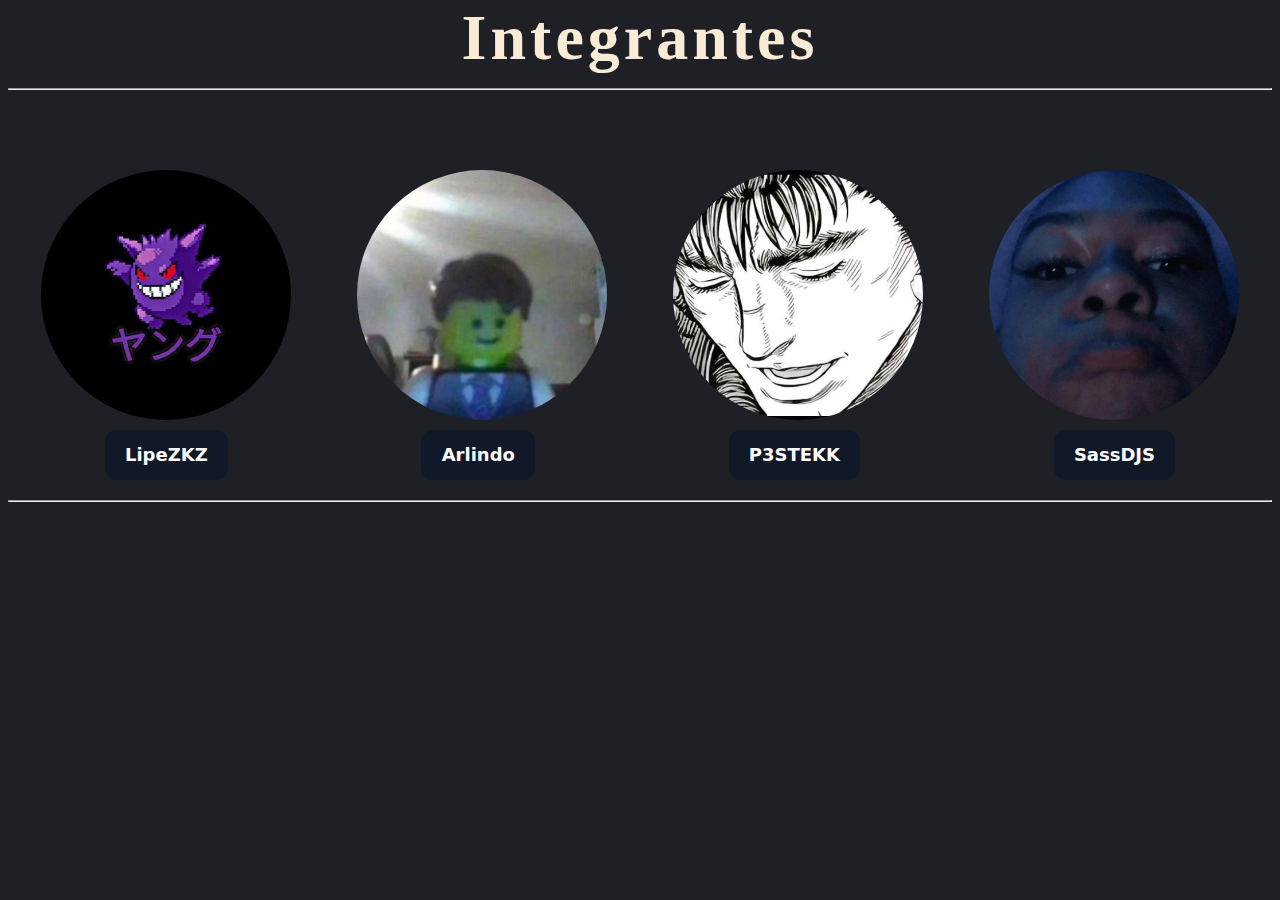
<file: index.html>
<!DOCTYPE html>
<html lang="en">
<head>
    <meta charset="UTF-8">
    <meta name="viewport" content="width=device-width, initial-scale=1.0">
    <title>Document</title>
    <link rel="stylesheet" href="style.css">
</head>
<body>


<header>
    <h1 class="tile">Integrantes</h1>
</header>

<hr>

    <div class="imagens">
        <img src="profile/131161088.jpeg" alt="">
        <img src="profile/image.png" alt="">
        <img src="profile/Screenshot_20240303_082847_TikTok3.jpg" alt="">
        <img src="profile/WhatsApp Image 2024-03-08 at 12.16.00.jpeg" alt="">
    </div>

    <div class="nomes">
        <a href="zkz/index.html"><button>LipeZKZ</button></a>
        <a href="Arlindo/index.html"><button>Arlindo</button></a>
        <a href="P3st/index.html"><button>P3STEKK</button></a>
        <a href="Sas/index.html"><button>SassDJS</button></a>
    </div>

    <hr class="inferior">

</body>
</html>
</file>
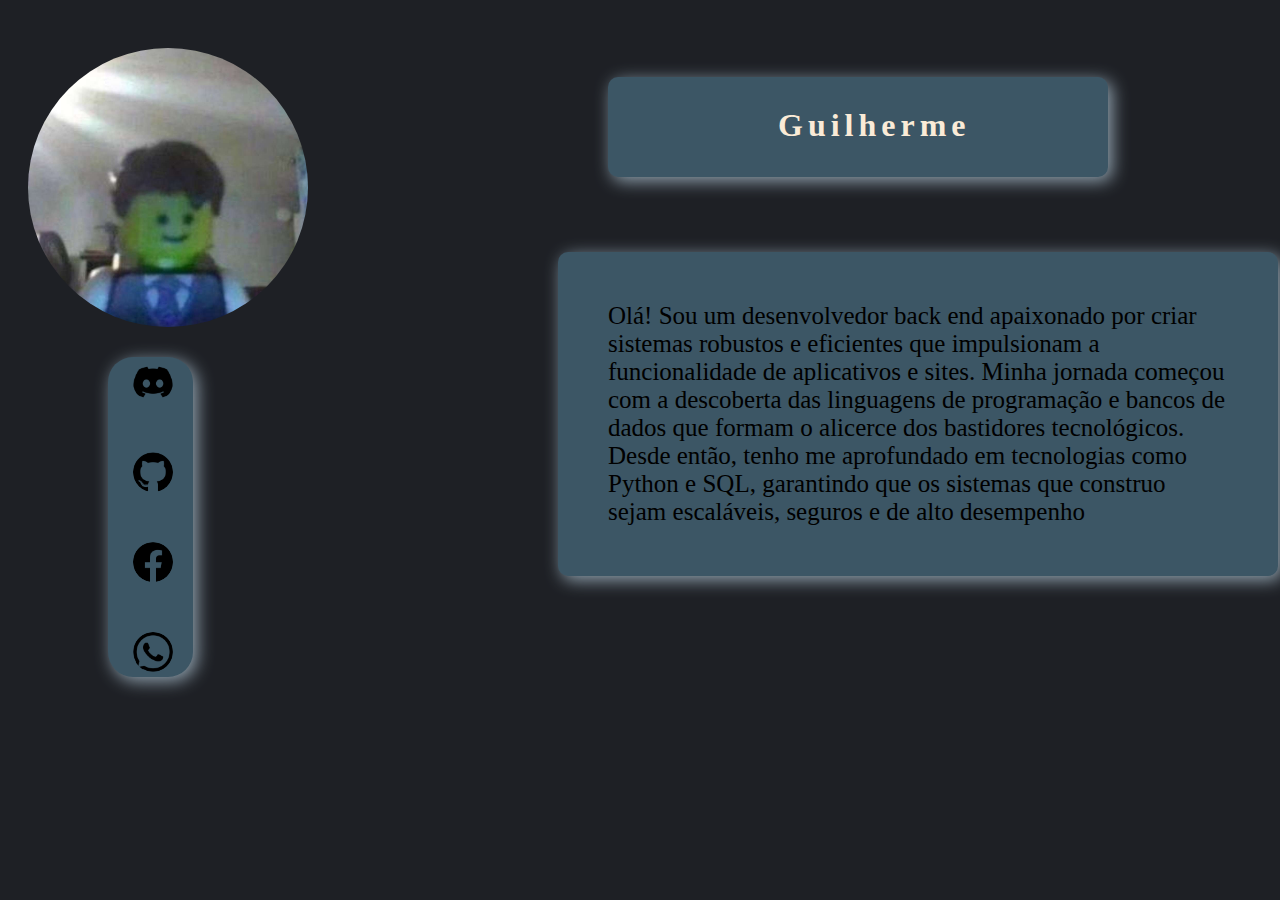
<file: Arlindo/index.html>
<!DOCTYPE html>
<html lang="en">
<head>
    <meta charset="UTF-8">
    <meta name="viewport" content="width=device-width, initial-scale=1.0">
    <link rel="stylesheet" href="style.css">
    <title>Guilherme</title>
    <link rel="stylesheet" href="style.css">
</head>
<body>
    
<div class="imagem">
        <img src="../profile/image.png" alt="">    

</div>

<div class="bg-name">
    <h1>Guilherme</h1>
</div>


<div class="icons">
    <div class="bg-img">

   <a href=""><img src="../img/discord.png" alt=""></a>
   <a href=""><img src="../img/github.png" alt=""></a> 
   <a href=""><img src="../img/facebook.png" alt=""></a> 
   <a href=""><img src="../img/whatsapp.png" alt=""></a> 
   </div>
    
</div>


<div class="box">
    <p>
        Olá! Sou um desenvolvedor back end apaixonado por criar sistemas robustos e eficientes que impulsionam a funcionalidade de aplicativos e sites. Minha jornada começou com a descoberta das linguagens de programação e bancos de dados que formam o alicerce dos bastidores tecnológicos. Desde então, tenho me aprofundado em tecnologias como Python e SQL, garantindo que os sistemas que construo sejam escaláveis, seguros e de alto desempenho
    </p>
</div>

</body>
</html>
</file>
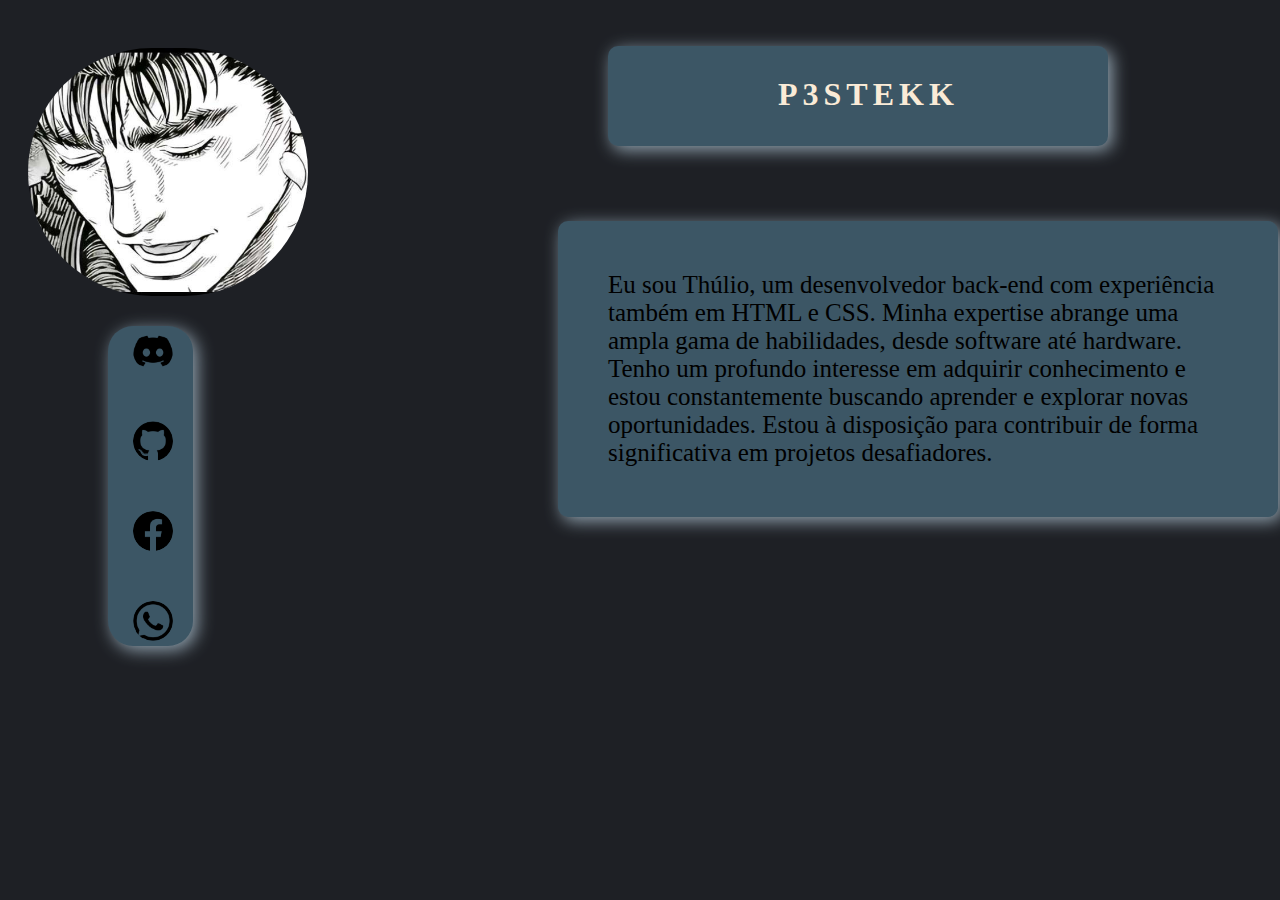
<file: P3st/index.html>
<!DOCTYPE html>
<html lang="en">
<head>
    <meta charset="UTF-8">
    <meta name="viewport" content="width=device-width, initial-scale=1.0">
    <link rel="stylesheet" href="style.css">
    <title>Document</title>
    <link rel="stylesheet" href="style.css">
</head>
<body>
    
<div class="imagem">
        <img src="../profile/Screenshot_20240303_082847_TikTok3.jpg" alt="">    

</div>

<div class="bg-name">
    <h1>P3STEKK</h1>
</div>


<div class="icons">
    <div class="bg-img">

   <a href="https://discord.com/channels/@me"> <img src="../img/discord.png" alt=""></a>
   <a href="https://github.com/P3STEBUBONICAKK"><img src="../img/github.png" alt=""></a> 
   <a href=""><img src="../img/facebook.png" alt=""></a> 
   <a href=""><img src="../img/whatsapp.png" alt=""></a> 
   </div>
    
</div>


<div class="box">
    <p>Eu sou Thúlio, um desenvolvedor back-end com experiência também em HTML e CSS. Minha expertise abrange uma ampla gama de habilidades, desde software até hardware. Tenho um profundo interesse em adquirir conhecimento e estou constantemente buscando aprender e explorar novas oportunidades. Estou à disposição para contribuir de forma significativa em projetos desafiadores.</p>
</div>

</body>
</html>
</file>
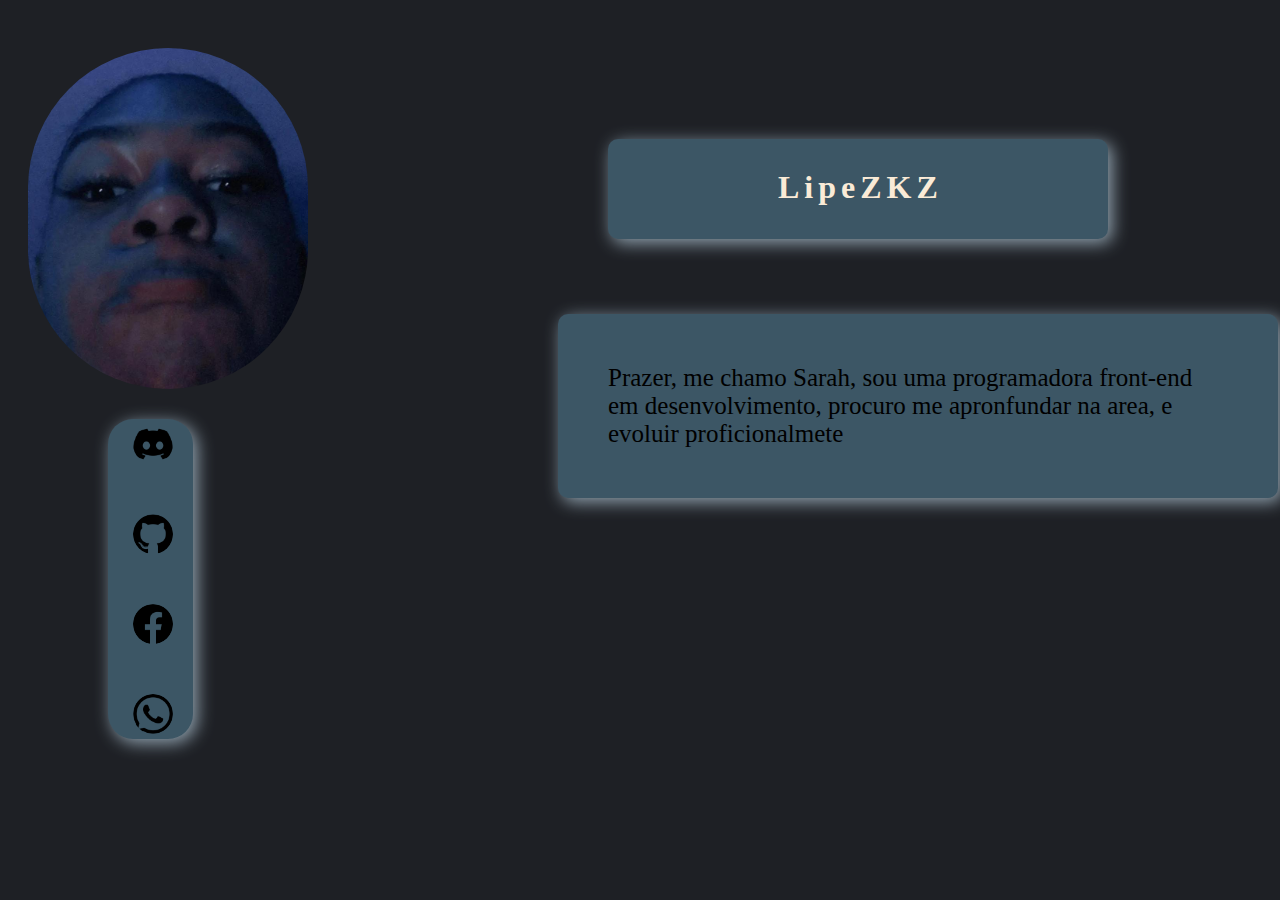
<file: Sas/index.html>
<!DOCTYPE html>
<html lang="en">
<head>
    <meta charset="UTF-8">
    <meta name="viewport" content="width=device-width, initial-scale=1.0">
    <title>Document</title>
    <link rel="stylesheet" href="style.css">
</head>
<body>
        
<div class="imagem">
    <img src="../profile/WhatsApp Image 2024-03-08 at 12.16.00.jpeg" alt="">    

</div>

<div class="bg-name">
<h1>LipeZKZ</h1>
</div>


<div class="icons">
<div class="bg-img">

<a href=""> <img src="../img/discord.png" alt=""></a>
<a href=""><img src="../img/github.png" alt=""></a> 
<a href=""><img src="../img/facebook.png" alt=""></a> 
<a href=""><img src="../img/whatsapp.png" alt=""></a> 
</div>

</div>


<div class="box">
<p>Prazer, me chamo Sarah, sou uma programadora front-end em desenvolvimento, procuro me apronfundar na area, e evoluir proficionalmete

</p>
</div>

</body>
</html>
</file>
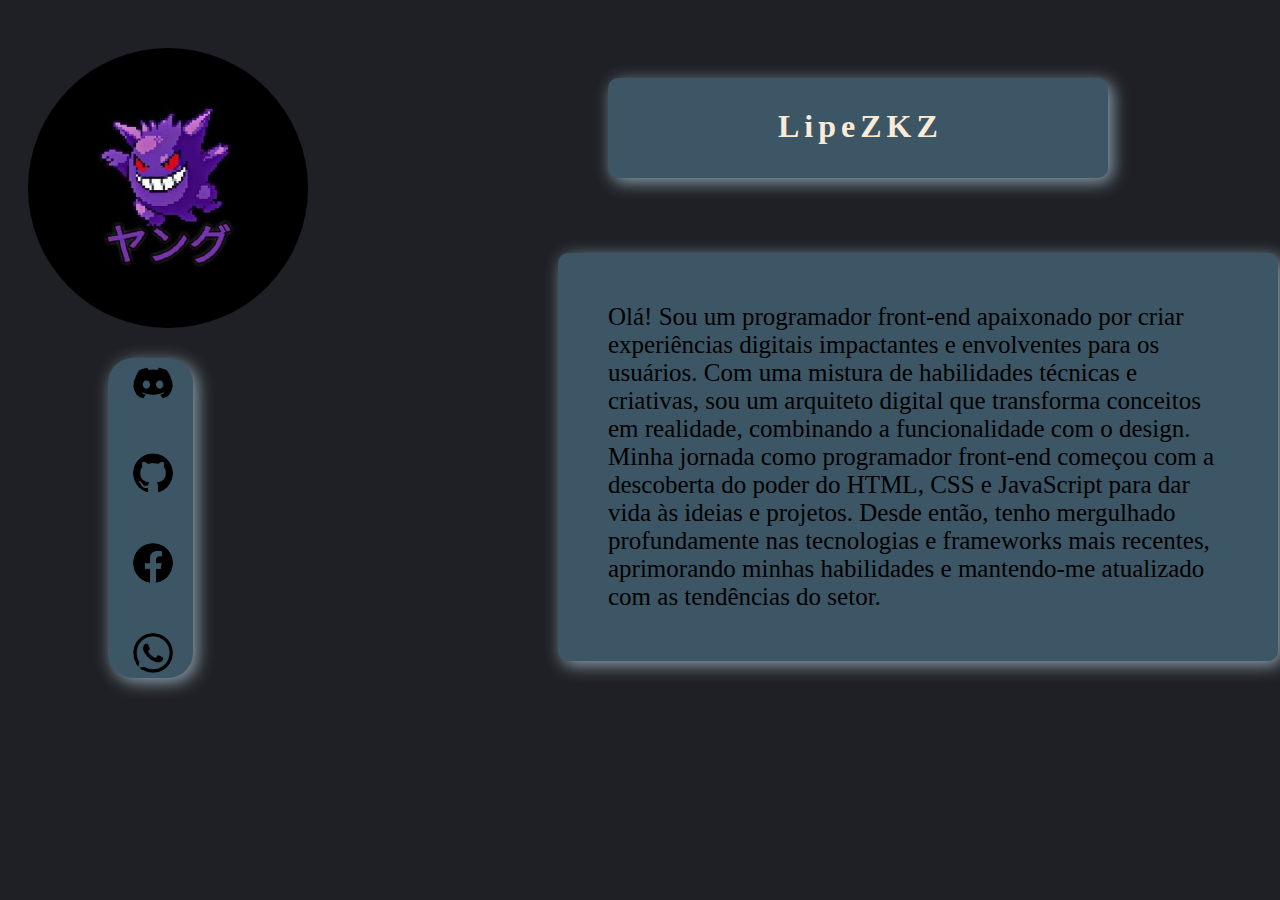
<file: zkz/index.html>
<!DOCTYPE html>
<html lang="en">
<head>
    <meta charset="UTF-8">
    <meta name="viewport" content="width=device-width, initial-scale=1.0">
    <link rel="stylesheet" href="style.css">
    <title>Document</title>
    <link rel="stylesheet" href="style.css">
</head>
<body>
    
<div class="imagem">
        <img src="../profile/131161088.jpeg" alt="">    

</div>

<div class="bg-name">
    <h1>LipeZKZ</h1>
</div>


<div class="icons">
    <div class="bg-img">

   <a href=""> <img src="../img/discord.png" alt=""></a>
   <a href="https://github.com/LipeOS"><img src="../img/github.png" alt=""></a> 
   <a href=""><img src="../img/facebook.png" alt=""></a> 
   <a href=""><img src="../img/whatsapp.png" alt=""></a> 
   </div>
    
</div>


<div class="box">
    <p>Olá! Sou um programador front-end apaixonado por criar experiências digitais impactantes e envolventes para os usuários. Com uma mistura de habilidades técnicas e criativas, sou um arquiteto digital que transforma conceitos em realidade, combinando a funcionalidade com o design.
        Minha jornada como programador front-end começou com a descoberta do poder do HTML, CSS e JavaScript para dar vida às ideias e projetos. Desde então, tenho mergulhado profundamente nas tecnologias e frameworks mais recentes, aprimorando minhas habilidades e mantendo-me atualizado com as tendências do setor.</p>
</div>

</body>
</html>
</file>
<file: style.css>
body{
    background: #1E2025;
    overflow-x: hidden;
}

img{
    width: 250px;
    height: 250px;
    object-fit: cover;
    border-radius: 50%;
}

.imagens{
    display: flex;
    align-items: center;
    justify-content:space-around;
    margin: 5rem 0px 0px 0px;
}

.inferior{
    margin-top: 20px;
}

.nomes{
    display: flex;
    align-items: center;
    justify-content:space-around;
    margin-top: 10px;
}

header{
    display: flex;
    justify-content: center;
    margin: -50px;
}

h1{
    font-size: 4rem;
    letter-spacing: 4px;
    color: antiquewhite;
    margin-bottom: 55px;
}

button{
  background-color: #111827;
  border: 1px solid transparent;
  border-radius: .75rem;
  box-sizing: border-box;
  color: #FFFFFF;
  cursor: pointer;
  flex: 0 0 auto;
  font-family: "Inter var",ui-sans-serif,system-ui,-apple-system,system-ui,"Segoe UI",Roboto,"Helvetica Neue",Arial,"Noto Sans",sans-serif,"Apple Color Emoji","Segoe UI Emoji","Segoe UI Symbol","Noto Color Emoji";
  font-size: 1.125rem;
  font-weight: 600;
  line-height: 1.5rem;
  padding: .75rem 1.2rem;
  text-align: center;
  text-decoration: none #6B7280 solid;
  text-decoration-thickness: auto;
  transition-duration: .2s;
  transition-property: background-color,border-color,color,fill,stroke;
  transition-timing-function: cubic-bezier(.4, 0, 0.2, 1);
  user-select: none;
  -webkit-user-select: none;
  touch-action: manipulation;
  width: auto;
}

button:hover {
  background-color: #374151;
}

button:focus {
  box-shadow: none;
  outline: 2px solid transparent;
  outline-offset: 2px;
}
</file>
<file: Arlindo/style.css>
body{
    background: #1E2025;
}

img{
    border-radius: 50%;
    width: 280px;
    margin: 40px 0px 0px 20px
    
}

.imagem{
    display: flex;
}

.bg-name{
    width: 500px;
    height: 100px;
    background: #3C5665;
    border-radius: 10px;
    margin: -250px 0px 0px 600px ;
    display: flex;
    -webkit-box-shadow: 4px 4px 17px 0px rgba(255, 255, 255, 0.75);
    -moz-box-shadow: 4px 4px 17px 0px rgba(255, 255, 255, 0.75);
    box-shadow: 4px 4px 17px 0px #92A4B1;

}

.icons img {
    display: flex;
    width: 40px;
    padding: 5px;
}

.icons{
    margin-top: 180px;
    margin-left: 100px;
}

.bg-img{
    background: #3C5665;
    border-radius: 25px;
    width: 85px;
    -webkit-box-shadow: 4px 4px 17px 0px rgba(255, 255, 255, 0.75);
    -moz-box-shadow: 4px 4px 17px 0px rgba(255, 255, 255, 0.75);
    box-shadow: 4px 4px 17px 0px #92A4B1;
}

 h1{
    color: antiquewhite;
    margin-left: 170px;
    margin-top: 30px;
    letter-spacing: 5px;
 }

 .box{
    background: #3C5665;
    border-radius: 10px;
    margin-top: -450px;
    width: 45rem;
    margin-left: 550px;
    -webkit-box-shadow: 4px 4px 17px 0px rgba(255, 255, 255, 0.75);
-moz-box-shadow: 4px 4px 17px 0px rgba(255, 255, 255, 0.75);
box-shadow: 4px 4px 17px 0px #92A4B1;
 }

 p{
    padding: 50px;
    font-size: 25px;
 }
</file>
<file: P3st/style.css>
body{
    background: #1E2025;
}

img{
    border-radius: 200rem;
    width: 280px;
    margin: 40px 0px 0px 20px
    
}

.imagem{
    display: flex;
}

.bg-name{
    width: 500px;
    height: 100px;
    background: #3C5665;
    border-radius: 10px;
    margin: -250px 0px 0px 600px ;
    display: flex;
    -webkit-box-shadow: 4px 4px 17px 0px rgba(255, 255, 255, 0.75);
    -moz-box-shadow: 4px 4px 17px 0px rgba(255, 255, 255, 0.75);
    box-shadow: 4px 4px 17px 0px #92A4B1;

}

.icons img {
    display: flex;
    width: 40px;
    padding: 5px;
}

.icons{
    margin-top: 180px;
    margin-left: 100px;
}

.bg-img{
    background: #3C5665;
    border-radius: 25px;
    width: 85px;
    -webkit-box-shadow: 4px 4px 17px 0px rgba(255, 255, 255, 0.75);
    -moz-box-shadow: 4px 4px 17px 0px rgba(255, 255, 255, 0.75);
    box-shadow: 4px 4px 17px 0px #92A4B1;
}

 h1{
    color: antiquewhite;
    margin-left: 170px;
    margin-top: 30px;
    letter-spacing: 5px;
 }

 .box{
    background: #3C5665;
    border-radius: 10px;
    margin-top: -450px;
    width: 45rem;
    margin-left: 550px;
    -webkit-box-shadow: 4px 4px 17px 0px rgba(255, 255, 255, 0.75);
-moz-box-shadow: 4px 4px 17px 0px rgba(255, 255, 255, 0.75);
box-shadow: 4px 4px 17px 0px #92A4B1;
 }

 p{
    padding: 50px;
    font-size: 25px;
 }
</file>
<file: Sas/style.css>
body{
    background: #1E2025;
}

img{
    border-radius: 200rem;
    width: 280px;
    margin: 40px 0px 0px 20px
    
}

.imagem{
    display: flex;
}

.bg-name{
    width: 500px;
    height: 100px;
    background: #3C5665;
    border-radius: 10px;
    margin: -250px 0px 0px 600px ;
    display: flex;
    -webkit-box-shadow: 4px 4px 17px 0px rgba(255, 255, 255, 0.75);
    -moz-box-shadow: 4px 4px 17px 0px rgba(255, 255, 255, 0.75);
    box-shadow: 4px 4px 17px 0px #92A4B1;

}

.icons img {
    display: flex;
    width: 40px;
    padding: 5px;
}

.icons{
    margin-top: 180px;
    margin-left: 100px;
}

.bg-img{
    background: #3C5665;
    border-radius: 25px;
    width: 85px;
    -webkit-box-shadow: 4px 4px 17px 0px rgba(255, 255, 255, 0.75);
    -moz-box-shadow: 4px 4px 17px 0px rgba(255, 255, 255, 0.75);
    box-shadow: 4px 4px 17px 0px #92A4B1;
}

 h1{
    color: antiquewhite;
    margin-left: 170px;
    margin-top: 30px;
    letter-spacing: 5px;
 }

 .box{
    background: #3C5665;
    border-radius: 10px;
    margin-top: -450px;
    width: 45rem;
    margin-left: 550px;
    -webkit-box-shadow: 4px 4px 17px 0px rgba(255, 255, 255, 0.75);
-moz-box-shadow: 4px 4px 17px 0px rgba(255, 255, 255, 0.75);
box-shadow: 4px 4px 17px 0px #92A4B1;
 }

 p{
    padding: 50px;
    font-size: 25px;
 }
</file>
<file: zkz/style.css>
body{
    background: #1E2025;
}

img{
    border-radius: 50%;
    width: 280px;
    margin: 40px 0px 0px 20px
    
}

.imagem{
    display: flex;
}

.bg-name{
    width: 500px;
    height: 100px;
    background: #3C5665;
    border-radius: 10px;
    margin: -250px 0px 0px 600px ;
    display: flex;
    -webkit-box-shadow: 4px 4px 17px 0px rgba(255, 255, 255, 0.75);
    -moz-box-shadow: 4px 4px 17px 0px rgba(255, 255, 255, 0.75);
    box-shadow: 4px 4px 17px 0px #92A4B1;

}

.icons img {
    display: flex;
    width: 40px;
    padding: 5px;
}

.icons{
    margin-top: 180px;
    margin-left: 100px;
}

.bg-img{
    background: #3C5665;
    border-radius: 25px;
    width: 85px;
    -webkit-box-shadow: 4px 4px 17px 0px rgba(255, 255, 255, 0.75);
    -moz-box-shadow: 4px 4px 17px 0px rgba(255, 255, 255, 0.75);
    box-shadow: 4px 4px 17px 0px #92A4B1;
}

 h1{
    color: antiquewhite;
    margin-left: 170px;
    margin-top: 30px;
    letter-spacing: 5px;
 }

 .box{
    background: #3C5665;
    border-radius: 10px;
    margin-top: -450px;
    width: 45rem;
    margin-left: 550px;
    -webkit-box-shadow: 4px 4px 17px 0px rgba(255, 255, 255, 0.75);
-moz-box-shadow: 4px 4px 17px 0px rgba(255, 255, 255, 0.75);
box-shadow: 4px 4px 17px 0px #92A4B1;
 }

 p{
    padding: 50px;
    font-size: 25px;
 }
</file>
